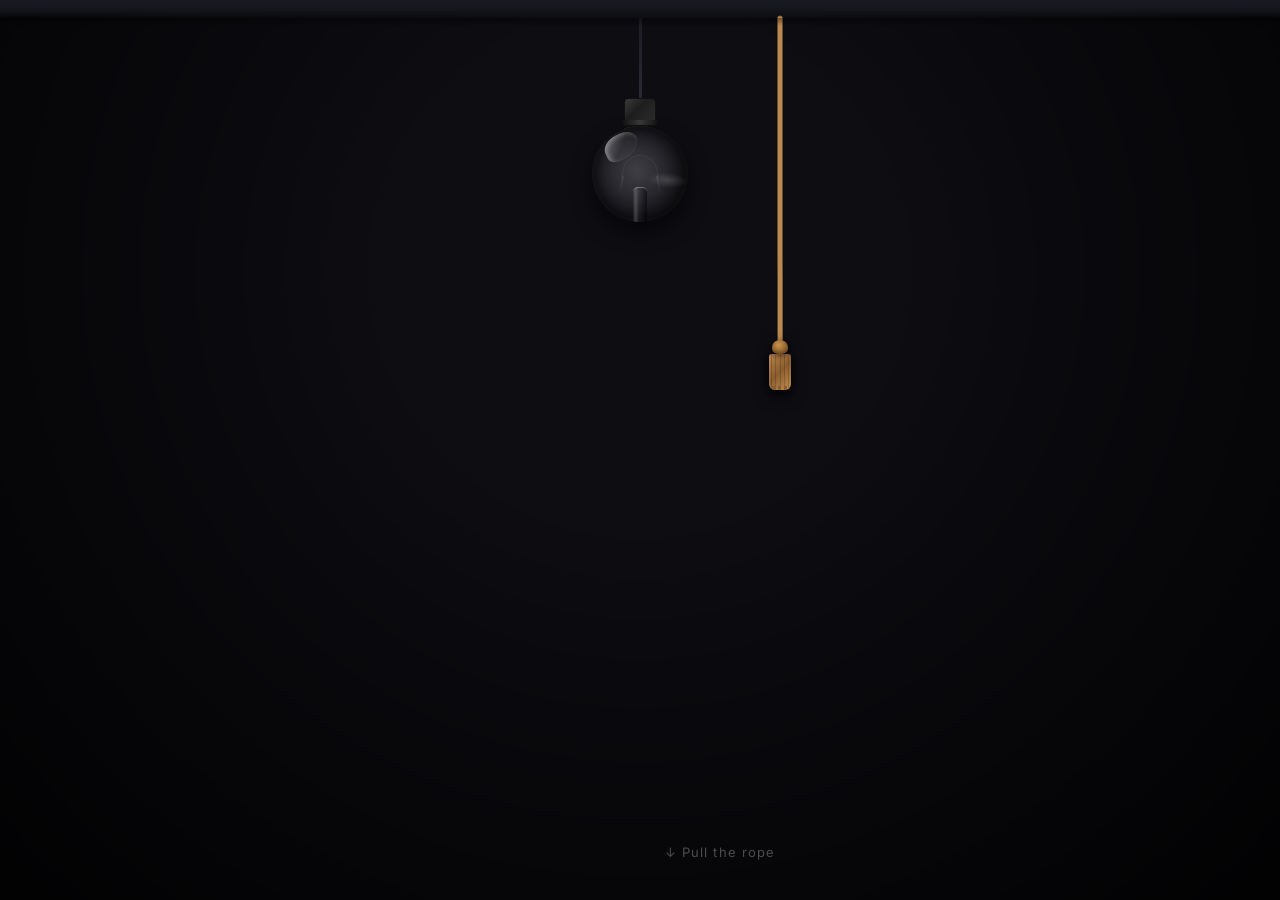
<file: index.html>
<!DOCTYPE html>
<html lang="en">
<head>
  <meta charset="UTF-8">
  <meta name="viewport" content="width=device-width, initial-scale=1.0">
  <meta name="description" content="Interactive physics-based pull-rope light bulb — drag the rope to toggle the light with realistic spring motion.">
  <title>Pull-Rope Light Bulb</title>
  <link rel="preconnect" href="https://fonts.googleapis.com">
  <link rel="preconnect" href="https://fonts.gstatic.com" crossorigin>
  <link href="https://fonts.googleapis.com/css2?family=Inter:wght@400;500&display=swap" rel="stylesheet">
  <link rel="stylesheet" href="style.css">
</head>
<body>

  <!-- Ceiling bar -->
  <div class="ceiling"></div>

  <!-- Room atmosphere / vignette -->
  <div class="vignette"></div>

  <!-- Warm glow bloom that expands behind the bulb when ON -->
  <div class="glow-bloom" id="glowBloom"></div>

  <!-- Projected cone of light downward -->
  <div class="light-cone" id="lightCone"></div>

  <!-- Bulb assembly: hanging wire + socket + glass bulb -->
  <div class="bulb-assembly" id="bulbAssembly">
    <div class="wire-to-ceiling"></div>
    <div class="bulb-socket"></div>
    <div class="bulb" id="bulb">
      <div class="filament" id="filament">
        <div class="filament-wire"></div>
      </div>
      <div class="bulb-highlight"></div>
    </div>
  </div>

  <!-- SVG overlay — rope is drawn here each animation frame -->
  <svg id="ropeCanvas" xmlns="http://www.w3.org/2000/svg" aria-hidden="true">
    <defs>
      <filter id="ropeShadowFilter" x="-20%" y="-20%" width="140%" height="140%">
        <feDropShadow dx="1" dy="1" stdDeviation="1.5" flood-color="#000" flood-opacity="0.5"/>
      </filter>
    </defs>
    <path id="ropePathShadow" fill="none" stroke="#000" stroke-width="7"
          stroke-linecap="round" stroke-linejoin="round" stroke-opacity="0.22"/>
    <path id="ropePath" fill="none" stroke="#b8874e" stroke-width="5"
          stroke-linecap="round" stroke-linejoin="round"/>
  </svg>

  <!-- Tassel handle — JS positions this at the rope's bottom node -->
  <div class="rope-handle" id="ropeHandle"
       role="button" tabindex="0"
       aria-label="Pull rope to toggle light"
       title="Pull rope to toggle light">
    <div class="tassel-knot"></div>
    <div class="tassel-body">
      <span></span><span></span><span></span><span></span><span></span>
    </div>
  </div>

  <!-- First-use hint label -->
  <div class="hint" id="hint">↓ Pull the rope</div>

  <!-- Audio fallback -->
  <audio id="audio" src="click.mp3" preload="auto"></audio>

  <script src="script.js"></script>
</body>
</html>
</file>
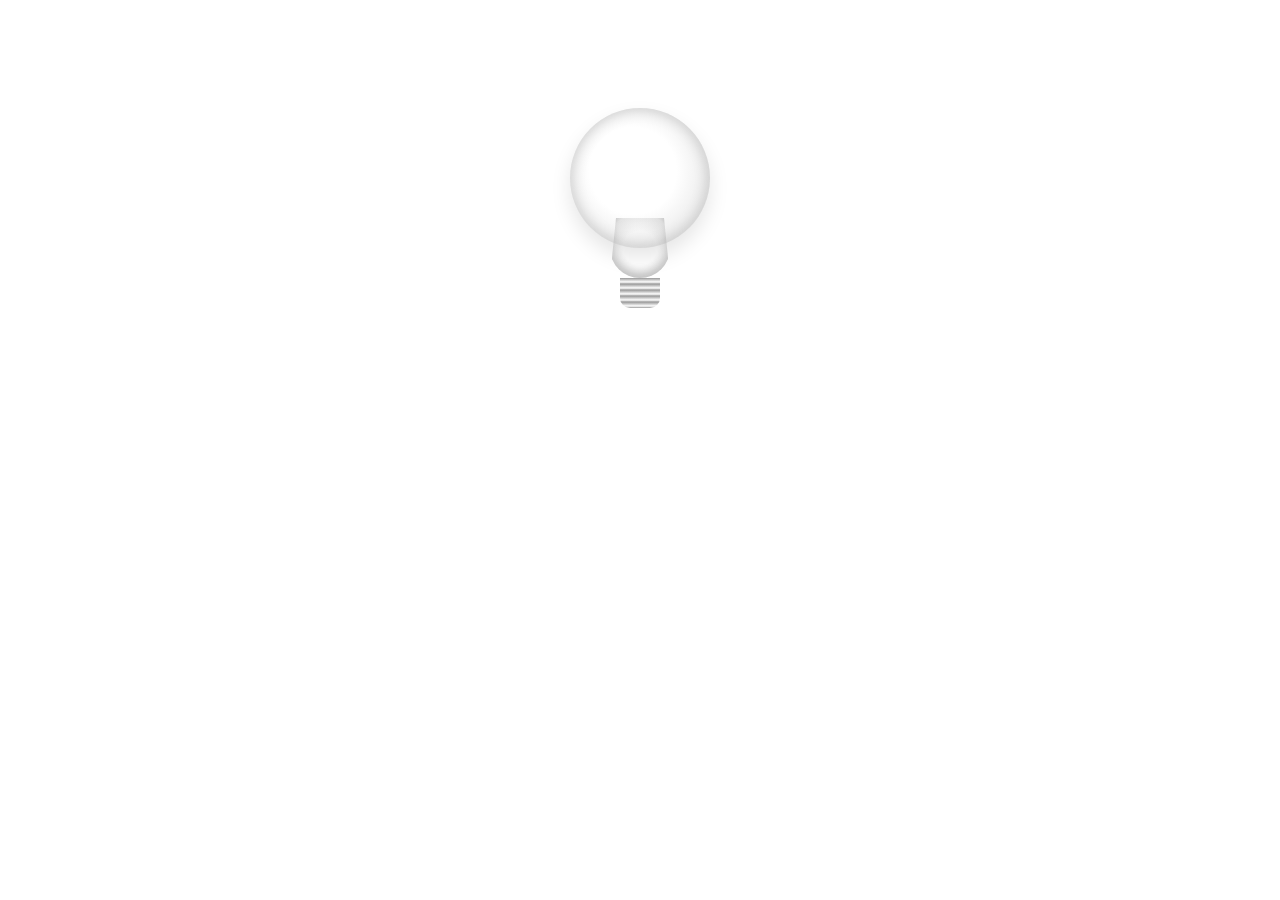
<file: scratch/test-bulb-2.html>
<!DOCTYPE html>
<html>
<head>
<style>
  body { background: #fff; padding: 100px; display: flex; justify-content: center; }
  
  .bulb-container {
    position: relative;
    width: 150px;
    display: flex;
    flex-direction: column;
    align-items: center;
  }
  
  /* The narrow neck part (bottom of the pear) */
  .bulb-neck {
    width: 60px;
    height: 60px;
    background: radial-gradient(circle at 50% 50%, rgba(255, 255, 255, 0.4) 0%, rgba(255, 255, 255, 0.05) 40%, rgba(0, 0, 0, 0.1) 80%, rgba(0, 0, 0, 0.3) 100%);
    border-radius: 0 0 30px 30px;
    /* Negative margin to pull the top sphere down into the neck */
    margin-top: -30px;
    z-index: 1;
    clip-path: polygon(10% 0, 90% 0, 100% 100%, 0 100%);
    box-shadow: inset 0 -5px 10px rgba(0,0,0,0.2), inset 0 0 5px rgba(255,255,255,0.5);
  }
  
  /* The wide spherical top part */
  .bulb-sphere {
    width: 140px;
    height: 140px;
    background: radial-gradient(circle at 45% 45%, rgba(255, 255, 255, 0.8) 0%, rgba(255, 255, 255, 0.1) 40%, rgba(0, 0, 0, 0.1) 80%, rgba(0, 0, 0, 0.3) 100%);
    border-radius: 50%;
    z-index: 2;
    box-shadow: inset 0 0 15px rgba(0,0,0,0.2), inset 0 0 5px rgba(255,255,255,0.5), 0 10px 20px rgba(0,0,0,0.1);
  }
  
  .base {
    width: 40px;
    height: 30px;
    background: #ccc;
    border-radius: 0 0 10px 10px;
    background: repeating-linear-gradient(180deg, #999 0, #ccc 2px, #fff 4px, #999 6px);
  }
</style>
</head>
<body>
  <div class="bulb-container">
    <div class="bulb-sphere"></div>
    <div class="bulb-neck"></div>
    <div class="base"></div>
  </div>
</body>
</html>
</file>
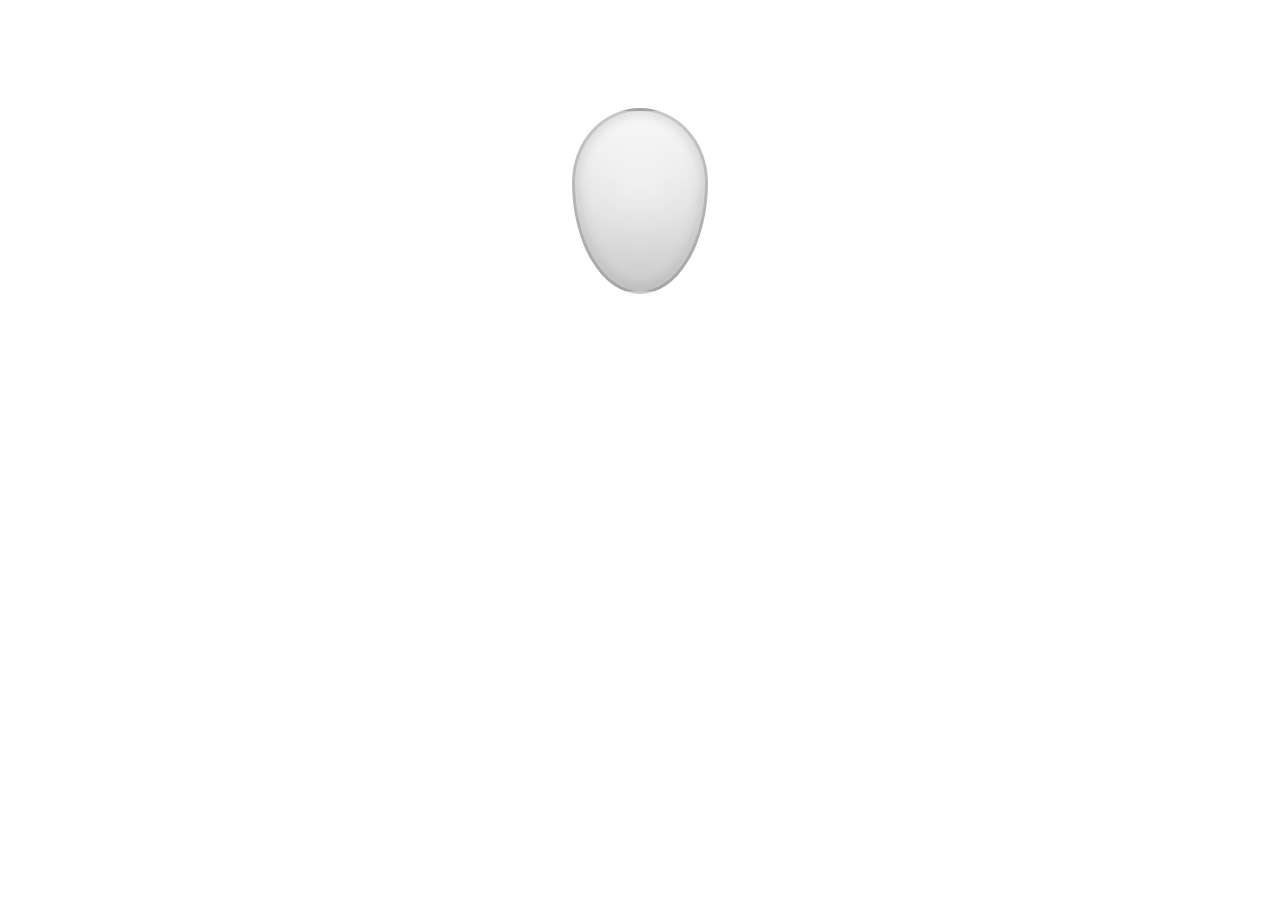
<file: scratch/test-bulb-3.html>
<!DOCTYPE html>
<html>
<head>
<style>
  body { background: #fff; padding: 100px; display: flex; justify-content: center; }
  
  .bulb-pear {
    position: relative;
    width: 130px;
    height: 180px; /* Taller to accommodate the neck */
    /* Use radial gradient with a flattened bottom for the sphere, and a conical/linear gradient for the neck */
    background: 
      /* Top Sphere */
      radial-gradient(circle at 50% 40%, rgba(255, 255, 255, 0.4) 0%, rgba(255, 255, 255, 0.05) 50%, transparent 60%),
      /* Main Glass Body - creating the pear shape with border-radius and clip-path */
      linear-gradient(to bottom, rgba(200,200,200,0.1), rgba(0,0,0,0.2));
    /* The magic shape: top is a perfect circle, bottom tapers in */
    border-radius: 50% 50% 50% 50% / 40% 40% 60% 60%;
    /* Refine the bottom taper using clip-path or masking if needed, but a complex border-radius often works */
    border: 3px solid rgba(0,0,0,0.2);
    box-shadow: inset 0 0 15px rgba(0,0,0,0.2), inset 0 0 5px rgba(255,255,255,0.5);
  }
</style>
</head>
<body>
  <div class="bulb-pear"></div>
</body>
</html>
</file>
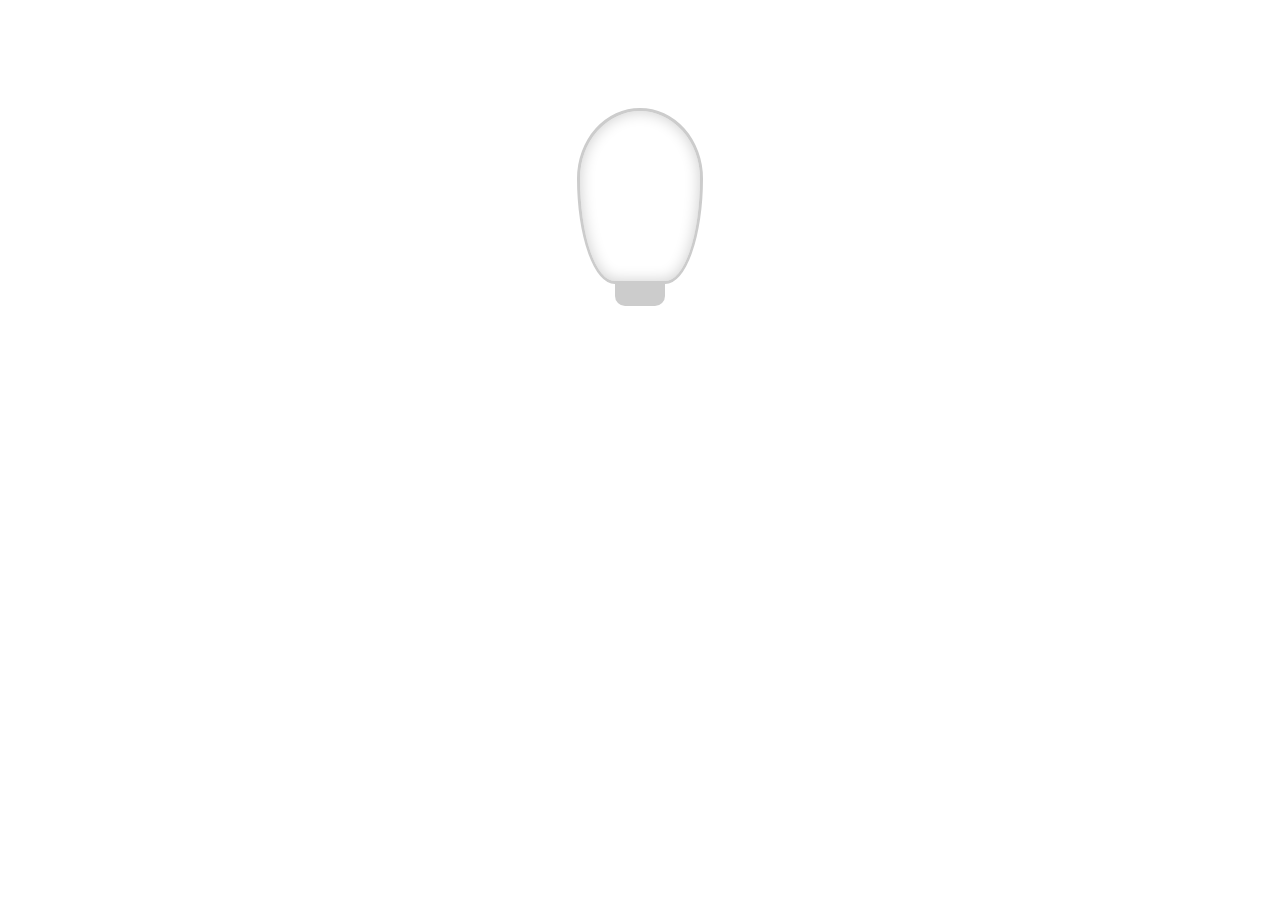
<file: scratch/test-bulb-4.html>
<!DOCTYPE html>
<html>
<head>
<style>
  body { background: #fff; padding: 100px; display: flex; justify-content: center; }
  
  .bulb-pear {
    width: 120px;
    height: 170px;
    background: transparent;
    border: 3px solid #ccc;
    /* This creates the pear shape! */
    border-radius: 50% 50% 30% 30% / 40% 40% 60% 60%;
    position: relative;
    box-shadow: inset 0 0 15px rgba(0,0,0,0.2), inset 0 0 5px rgba(255,255,255,0.5);
  }
  
  .bulb-pear::before {
    content: '';
    position: absolute;
    bottom: -25px; /* Position at the bottom of the pear */
    left: 50%;
    transform: translateX(-50%);
    width: 50px;
    height: 25px;
    background: #ccc;
    border-radius: 0 0 10px 10px;
  }
</style>
</head>
<body>
  <div class="bulb-pear"></div>
</body>
</html>
</file>
<file: style.css>
/* ================================================================
   PULL-ROPE LIGHT BULB — Full Visual Design
   ================================================================ */

@import url('https://fonts.googleapis.com/css2?family=Inter:wght@400;500&display=swap');

*, *::before, *::after {
  margin: 0;
  padding: 0;
  box-sizing: border-box;
}

/* ── Root Variables ─────────────────────────────────────────────── */
:root {
  --bg-off:      #0d0d12;
  --bg-on:       #0f0c08;
  --ceiling-h:   18px;
  --bulb-size:   96px;
  --glow-color:  #ffe87c;
  --rope-color:  #a07848;
  --rope-taut:   #c9a06a;
  --socket-h:    28px;
  --wire-w:      3px;
  --transition:  0.6s cubic-bezier(0.4, 0, 0.2, 1);
}

/* ── Base ───────────────────────────────────────────────────────── */
html, body {
  width: 100%;
  height: 100%;
  overflow: hidden;
}

body {
  font-family: 'Inter', sans-serif;
  background-color: var(--bg-off);
  display: flex;
  justify-content: center;
  align-items: flex-start;
  transition: background-color var(--transition);
  position: relative;
}

body.on {
  background-color: var(--bg-on);
}

/* ── Ceiling ────────────────────────────────────────────────────── */
.ceiling {
  position: fixed;
  top: 0;
  left: 0;
  width: 100%;
  height: var(--ceiling-h);
  background: linear-gradient(180deg, #1a1a22 0%, #13131a 60%, transparent 100%);
  z-index: 10;
}

/* Ceiling contact shadow */
.ceiling::after {
  content: '';
  position: absolute;
  bottom: -8px;
  left: 0;
  width: 100%;
  height: 8px;
  background: linear-gradient(180deg, rgba(0,0,0,0.4) 0%, transparent 100%);
}

/* ── Vignette ───────────────────────────────────────────────────── */
.vignette {
  position: fixed;
  inset: 0;
  background: radial-gradient(ellipse at 50% 30%,
    transparent 30%,
    rgba(0,0,0,0.55) 75%,
    rgba(0,0,0,0.85) 100%
  );
  pointer-events: none;
  z-index: 5;
  transition: opacity var(--transition);
}

body.on .vignette {
  opacity: 0.7;
}

/* ── Glow Bloom (behind the bulb) ───────────────────────────────── */
.glow-bloom {
  position: fixed;
  top: 60px;
  left: 50%;
  transform: translateX(-50%);
  width: 420px;
  height: 420px;
  border-radius: 50%;
  background: radial-gradient(circle,
    rgba(255, 232, 100, 0.18) 0%,
    rgba(255, 190, 40, 0.08) 40%,
    transparent 70%
  );
  pointer-events: none;
  opacity: 0;
  transition: opacity 0.7s ease, transform 0.7s ease;
  transform: translateX(-50%) scale(0.7);
  z-index: 2;
}

body.on .glow-bloom {
  opacity: 1;
  transform: translateX(-50%) scale(1);
}

/* ── Light Cone ─────────────────────────────────────────────────── */
.light-cone {
  position: fixed;
  top: 155px;
  left: 50%;
  transform: translateX(-50%);
  width: 0;
  height: 0;
  border-left: 200px solid transparent;
  border-right: 200px solid transparent;
  border-top: 520px solid rgba(255, 232, 100, 0.04);
  pointer-events: none;
  opacity: 0;
  transition: opacity 0.7s ease;
  z-index: 1;
  filter: blur(18px);
}

body.on .light-cone {
  opacity: 1;
}

/* ── Bulb Assembly ──────────────────────────────────────────────── */
.bulb-assembly {
  position: fixed;
  top: var(--ceiling-h);
  left: 50%;
  transform: translateX(-50%);
  display: flex;
  flex-direction: column;
  align-items: center;
  z-index: 8;
}

/* Hanging wire from ceiling to socket */
.wire-to-ceiling {
  width: var(--wire-w);
  height: 80px;
  background: linear-gradient(180deg, #1c1c24 0%, #2a2a35 100%);
  border-radius: 0 0 1px 1px;
}

/* Socket (the metal cap on top of bulb) */
.bulb-socket {
  width: 32px;
  height: var(--socket-h);
  background: linear-gradient(135deg, #3a3a3a 0%, #1e1e1e 40%, #2e2e2e 100%);
  border-radius: 4px 4px 0 0;
  border: 1px solid #111;
  position: relative;
}

.bulb-socket::after {
  content: '';
  position: absolute;
  bottom: 0;
  left: 50%;
  transform: translateX(-50%);
  width: 36px;
  height: 5px;
  background: linear-gradient(90deg, #111, #3a3a3a, #111);
  border-radius: 0 0 3px 3px;
}

/* ── Bulb Glass ─────────────────────────────────────────────────── */
.bulb {
  width: var(--bulb-size);
  height: var(--bulb-size);
  /* Complex gradient for an unlit bulb to look like actual glass */
  background: radial-gradient(circle at 45% 45%, rgba(255, 255, 255, 0.1) 0%, rgba(255, 255, 255, 0.02) 40%, rgba(0, 0, 0, 0.6) 80%, rgba(0, 0, 0, 0.8) 100%),
              radial-gradient(circle at 50% 50%, #2a2a30 0%, #15151a 100%);
  border-radius: 50%;
  position: relative;
  /* Simulate thick glass edges with double inner shadow */
  box-shadow: inset 0 0 15px rgba(0, 0, 0, 0.8),
              inset 0 0 4px rgba(255, 255, 255, 0.1),
              0 10px 20px rgba(0,0,0,0.5);
  transition:
    background 0.5s ease,
    box-shadow 0.5s ease;
  cursor: default;
  /* For absolute positioning of inner glass elements */
  overflow: hidden;
}

body.on .bulb {
  /* Blazing hot core gradient */
  background: radial-gradient(circle at 50% 50%, #ffffff 0%, #fff4c2 15%, #ffce3a 45%, rgba(255, 140, 0, 0.8) 80%, rgba(200, 50, 0, 0.4) 100%);
  box-shadow:
    0 0  30px 10px rgba(255, 232, 80, 0.8),
    0 0  80px 30px rgba(255, 200, 40, 0.6),
    0 0 150px 60px rgba(255, 140, 20, 0.4),
    0 0 250px 100px rgba(255, 100, 0,  0.2),
    inset 0 0  25px 8px rgba(255, 255, 220, 0.9), /* Bright inner rim */
    inset 0 0   5px 2px rgba(255, 255, 255, 1);
  animation: flicker 4s ease-in-out infinite;
}

@keyframes flicker {
  0%, 100% { opacity: 1; filter: brightness(1); }
  92%       { opacity: 1; filter: brightness(1); }
  93%       { opacity: 0.9; filter: brightness(0.85); }
  94%       { opacity: 1; filter: brightness(1); }
  96%       { opacity: 0.95; filter: brightness(0.9); }
  97%       { opacity: 1; filter: brightness(1); }
}

/* Neck connector between socket and glass (screw base) */
.bulb::before {
  content: '';
  position: absolute;
  top: -20px;
  left: 50%;
  transform: translateX(-50%);
  width: 34px;
  height: 26px;
  /* Metallic ridges for screw thread */
  background: repeating-linear-gradient(
    180deg,
    #111 0px,
    #2a2a2a 2px,
    #444 4px,
    #111 6px
  );
  clip-path: polygon(5% 0%, 95% 0%, 100% 100%, 0% 100%);
  box-shadow: inset -5px 0 10px rgba(0,0,0,0.8), inset 5px 0 5px rgba(255,255,255,0.1);
  z-index: -1;
}

body.on .bulb::before {
  /* Warm reflection on the metallic base */
  background: repeating-linear-gradient(
    180deg,
    #332200 0px,
    #664411 2px,
    #996622 4px,
    #332200 6px
  );
}

/* Inner glass stem (holds the filament) */
.bulb::after {
  content: '';
  position: absolute;
  bottom: 0;
  left: 50%;
  transform: translateX(-50%);
  width: 14px;
  height: 35px;
  background: linear-gradient(90deg, rgba(255,255,255,0.05) 0%, rgba(255,255,255,0.2) 20%, rgba(255,255,255,0.05) 40%, rgba(0,0,0,0.5) 100%);
  border-radius: 5px 5px 0 0;
  border-top: 1px solid rgba(255,255,255,0.3);
  z-index: 1;
}
body.on .bulb::after {
  background: linear-gradient(90deg, rgba(255,200,100,0.4) 0%, rgba(255,255,200,0.8) 20%, rgba(255,200,100,0.4) 40%, rgba(200,100,0,0.6) 100%);
}

/* ── Filament ───────────────────────────────────────────────────── */
.filament {
  position: absolute;
  inset: 0;
  display: flex;
  align-items: center;
  justify-content: center;
  opacity: 0.3; /* visible even when off for realism */
  transition: opacity 0.5s ease;
  z-index: 2;
  margin-top: -15px; /* Adjust position relative to stem */
}

body.on .filament {
  opacity: 1;
}

/* Multi-loop Edison style filament */
.filament-wire {
  width: 36px;
  height: 24px;
  /* Thin wire off state */
  border: 1px solid rgba(150, 150, 150, 0.4);
  border-radius: 50% 50% 0 0 / 80% 80% 0 0;
  border-bottom: none;
  position: relative;
  transition: all 0.5s ease;
}

body.on .filament-wire {
  /* Blazing wire on state */
  border: 2px solid #fff;
  border-color: #fff #fffcc0 #fffcc0 #fff;
  box-shadow: 0 0 8px 3px rgba(255, 255, 255, 0.9),
              0 0 15px 5px rgba(255, 220, 80, 0.8),
              inset 0 0 5px 2px rgba(255, 200, 50, 0.6);
  filter: drop-shadow(0 0 4px #fff);
}

/* Support wires connecting filament to stem */
.filament-wire::before,
.filament-wire::after {
  content: '';
  position: absolute;
  bottom: -15px; /* reach down to the stem */
  width: 2px;
  height: 18px;
  background: linear-gradient(180deg, rgba(150,150,150,0.6) 0%, rgba(50,50,50,0.8) 100%);
  transition: all 0.5s ease;
}

body.on .filament-wire::before,
body.on .filament-wire::after {
  background: linear-gradient(180deg, #fff 0%, rgba(255,200,50,0.8) 50%, rgba(200,100,0,0.5) 100%);
  box-shadow: 0 0 5px rgba(255, 220, 80, 0.8);
}

.filament-wire::before { left: -1px; transform: rotate(10deg); transform-origin: top; }
.filament-wire::after  { right: -1px; transform: rotate(-10deg); transform-origin: top; }

/* ── Glass Highlight (Reflection) ───────────────────────────────── */
.bulb-highlight {
  position: absolute;
  top: 8px;
  left: 12px;
  width: 35px;
  height: 25px;
  /* Curved window reflection */
  background: linear-gradient(135deg, rgba(255,255,255,0.4) 0%, rgba(255,255,255,0.05) 50%, transparent 100%);
  border-radius: 50% 40% 60% 30%;
  transform: rotate(-25deg);
  pointer-events: none;
  z-index: 3;
  /* Additional subtle reflection arc */
  box-shadow: inset 2px 2px 5px rgba(255,255,255,0.3);
}

/* Bottom reflection bounce */
.bulb-highlight::after {
  content: '';
  position: absolute;
  bottom: -45px;
  right: -30px;
  width: 40px;
  height: 15px;
  background: radial-gradient(ellipse at center, rgba(255,255,255,0.15) 0%, transparent 70%);
  border-radius: 50%;
  transform: rotate(30deg);
}

/* ── SVG Rope Canvas ────────────────────────────────────────────── */
#ropeCanvas {
  position: fixed;
  inset: 0;
  width: 100%;
  height: 100%;
  pointer-events: none;
  z-index: 9;
  overflow: visible;
}

/* ── Rope Handle / Tassel ───────────────────────────────────────── */
.rope-handle {
  position: fixed;
  display: flex;
  flex-direction: column;
  align-items: center;
  cursor: grab;
  z-index: 15;
  user-select: none;
  transform: translate(-50%, 0);
  filter: drop-shadow(0 3px 6px rgba(0,0,0,0.6));
  transition: filter 0.15s ease;
}

.rope-handle:active {
  cursor: grabbing;
}

.rope-handle:hover {
  filter: drop-shadow(0 4px 10px rgba(255,200,80,0.25)) drop-shadow(0 3px 6px rgba(0,0,0,0.6));
}

/* The knot connecting rope to tassel */
.tassel-knot {
  width: 16px;
  height: 14px;
  background: radial-gradient(ellipse at 40% 35%, #c8924c, #7a4e20);
  border-radius: 50% 50% 40% 40%;
  box-shadow: 0 2px 5px rgba(0,0,0,0.5), inset 0 -2px 4px rgba(0,0,0,0.3);
  position: relative;
  z-index: 2;
}

/* The tassel body — cylindrical wrap */
.tassel-body {
  width: 22px;
  height: 36px;
  background: linear-gradient(135deg, #b8824a 0%, #8a5e2e 50%, #c49050 100%);
  border-radius: 3px 3px 6px 6px;
  position: relative;
  display: flex;
  justify-content: space-around;
  align-items: stretch;
  overflow: hidden;
  box-shadow: 0 4px 10px rgba(0,0,0,0.5), inset 1px 0 2px rgba(255,255,255,0.1);
}

/* Vertical stripe texture on the tassel */
.tassel-body span {
  display: block;
  width: 1px;
  background: rgba(0,0,0,0.18);
  border-radius: 1px;
}

/* Fringe strands at the bottom of tassel */
.tassel-body::after {
  content: '';
  position: absolute;
  bottom: -10px;
  left: -3px;
  width: 28px;
  height: 14px;
  background: repeating-linear-gradient(
    90deg,
    #8a5e2e 0px, #8a5e2e 3px,
    transparent 3px, transparent 6px
  );
  border-radius: 0 0 4px 4px;
}

/* ── Hint Label ───────────────────────────────────────────────── */
.hint {
  position: fixed;
  /* Align hint below the rope handle (rope is 140px right of center) */
  bottom: 40px;
  left: calc(50% + 80px);
  transform: translateX(-50%);
  color: rgba(255, 255, 255, 0.28);
  font-size: 13px;
  font-weight: 400;
  letter-spacing: 0.08em;
  pointer-events: none;
  z-index: 20;
  transition: opacity 1.2s ease;
  animation: hintFloat 2.5s ease-in-out infinite;
  white-space: nowrap;
}

.hint.hidden {
  opacity: 0;
}

@keyframes hintFloat {
  0%, 100% { transform: translateX(-50%) translateY(0); }
  50%       { transform: translateX(-50%) translateY(-5px); }
}

/* ── Dust Particles (when ON) ───────────────────────────────────── */
.dust-particle {
  position: fixed;
  border-radius: 50%;
  background: rgba(255, 230, 150, 0.55);
  pointer-events: none;
  z-index: 3;
  animation: dustFloat linear forwards;
}

@keyframes dustFloat {
  0%   { opacity: 0;    transform: translateY(0) scale(1); }
  20%  { opacity: 0.7; }
  100% { opacity: 0;    transform: translateY(-160px) scale(0.4); }
}

/* ── Audio hidden ───────────────────────────────────────────────── */
#audio {
  display: none;
}
</file>
